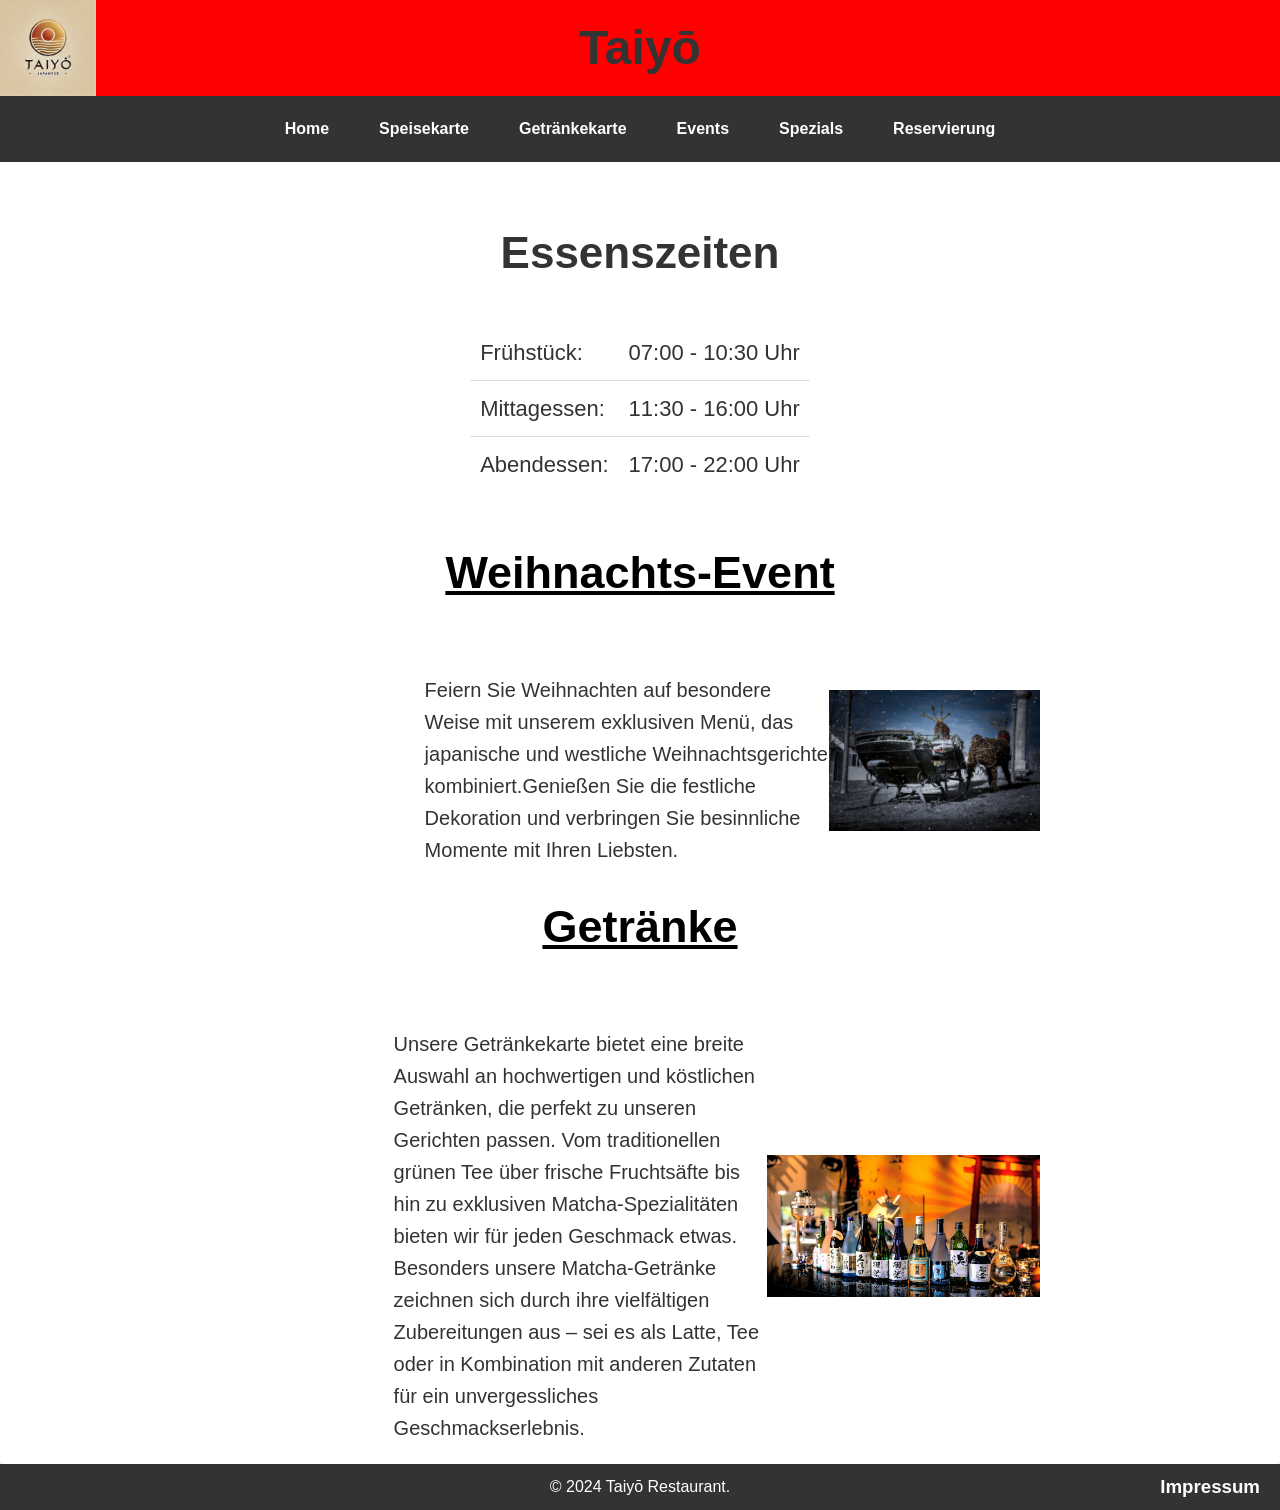
<file: index.html>
<!DOCTYPE html>
<html lang="de">
<head>
    <meta charset="UTF-8">
    <meta name="viewport" content="width=device-width, initial-scale=1.0">
    <title>Taiyō Restaurant</title>
    <link rel="stylesheet" href="CSS/Style.Css">
</head>
<body>
    <div class="container">
        <header>
            <h1>Taiyō</h1>
            <img src="IMG/Logo.webp" alt="Taiyō Logo" class="header-logo">
        </header>
        <nav>
            <a href="index.html">Home</a>
            <a href="Speisekarte.html">Speisekarte</a>
            <a href="Getraenkekarte.html">Getränkekarte</a>
            <a href="Event.html">Events</a>
            <a href="Spezials.html">Spezials</a>
            <a href="Reservierungsformular.html">Reservierung</a>
        </nav>
        <main>
            <section id="Öffnungszeiten">
                <h2>Essenszeiten</h2>
                <table>
                    <tr>
                        <td>Frühstück:</td>
                        <td>07:00 - 10:30 Uhr</td>
                    </tr>
                    <tr>
                        <td>Mittagessen:</td>
                        <td>11:30 - 16:00 Uhr</td>
                    </tr>
                    <tr>
                        <td>Abendessen:</td>
                        <td>17:00 - 22:00 Uhr</td>
                    </tr>
                </table>
            </section>
            <h2><a href="Event.html">Weihnachts-Event</a></h2>
            <div class="weihnachtsbild-container">
                <div class="weihnachtstext-container">
                    <section id="text">
                        <p>Feiern Sie Weihnachten auf besondere Weise mit unserem exklusiven Menü, das japanische und westliche Weihnachtsgerichte kombiniert.Genießen Sie die festliche Dekoration und verbringen Sie besinnliche Momente mit Ihren Liebsten.</p>
                    </section>
                </div>
                <img src="IMG/Weihnachten.jpg" alt="Weihnachtsbild" class="weihnachtsbild">
            </div>
            <h2><a href="Getraenkekarte.html">Getränke</a></h2>
            <div class="Getränkebild-container">
                <div class="Getränkestext-container">
                    <section id="Gtext">
                        <p>Unsere Getränkekarte bietet eine breite Auswahl an hochwertigen und köstlichen Getränken, die perfekt zu unseren Gerichten passen. Vom traditionellen grünen Tee über frische Fruchtsäfte bis hin zu exklusiven Matcha-Spezialitäten bieten wir für jeden Geschmack etwas. Besonders unsere Matcha-Getränke zeichnen sich durch ihre vielfältigen Zubereitungen aus – sei es als Latte, Tee oder in Kombination mit anderen Zutaten für ein unvergessliches Geschmackserlebnis.</p>
                    </section>
                </div>
                <img src="IMG/Getraenke.jpg" alt="Getränke" class="Getränkebild">
            </div>
        </main>
        <footer>
            <p>&copy; 2024 Taiyō Restaurant.</p>
            <h3><a href="Impressum.html">Impressum</a></h3>
        </footer>
    </div>
</body>
</html>
</file>
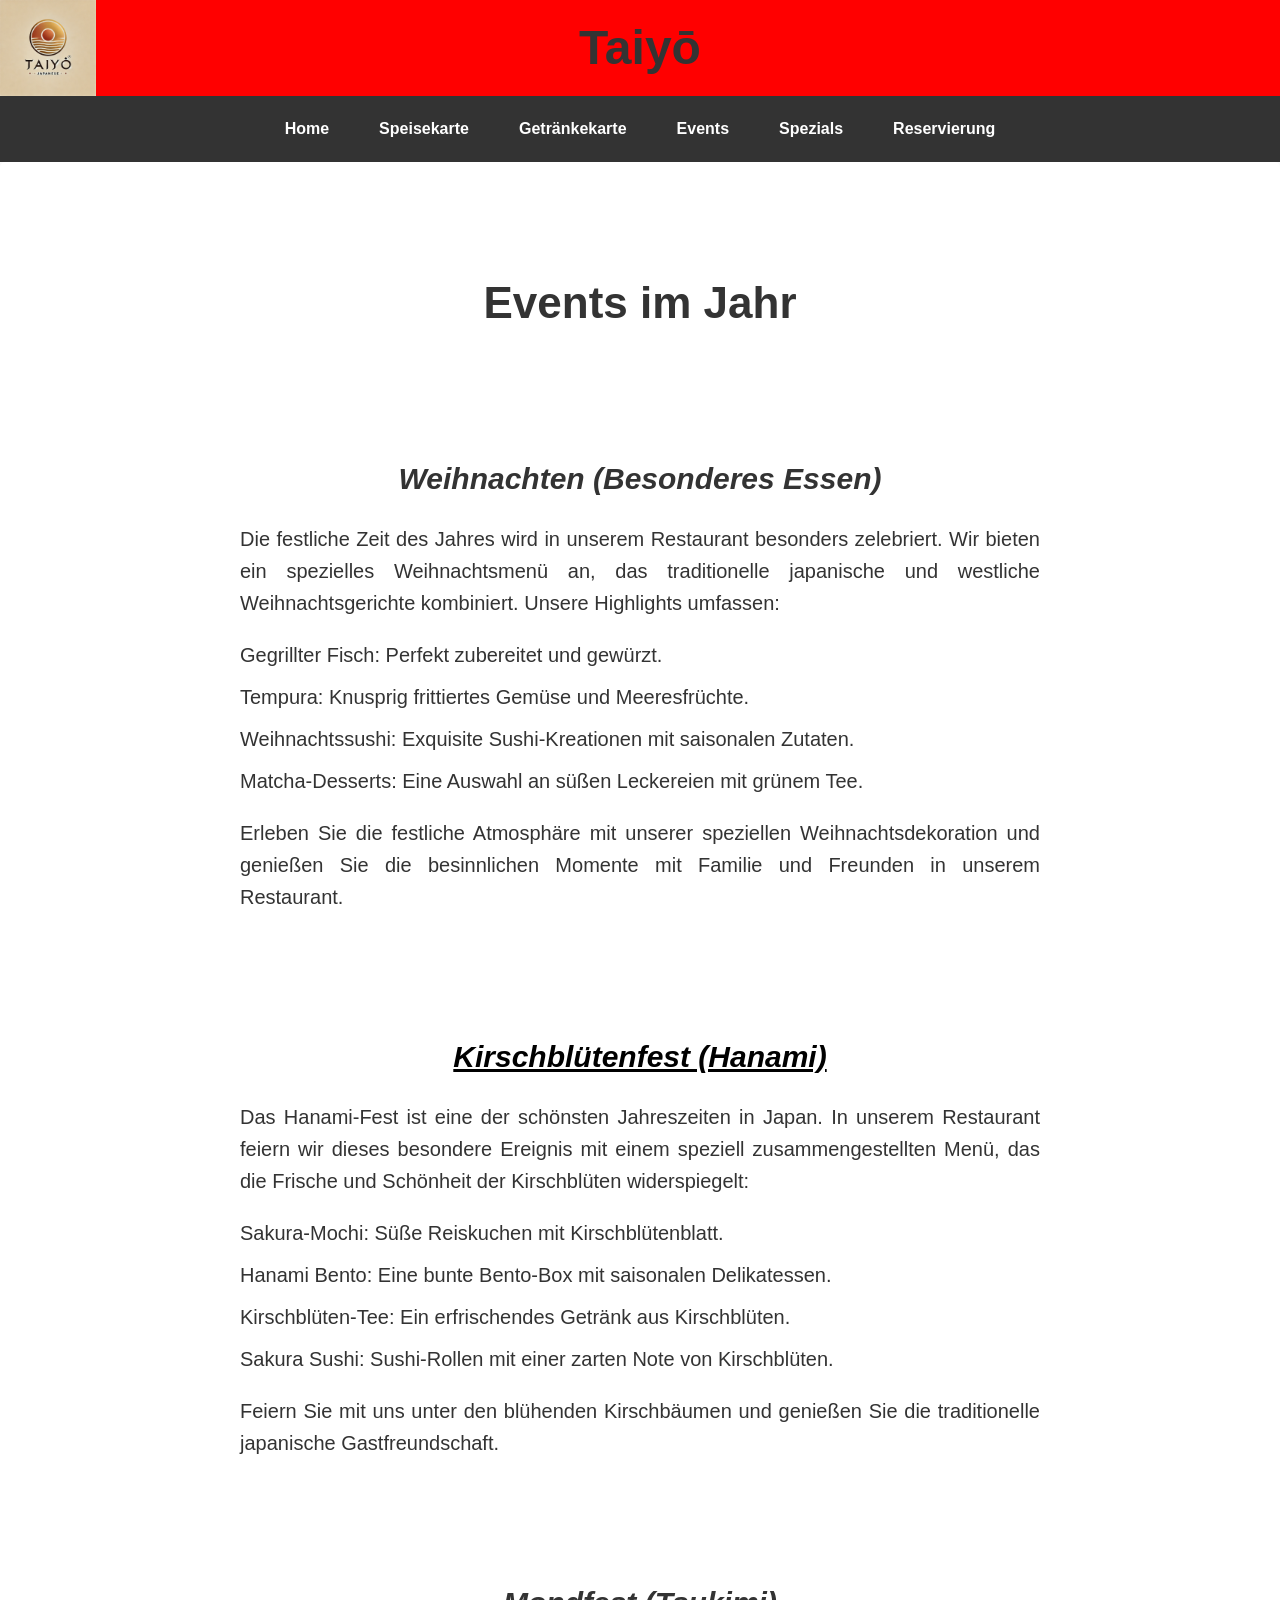
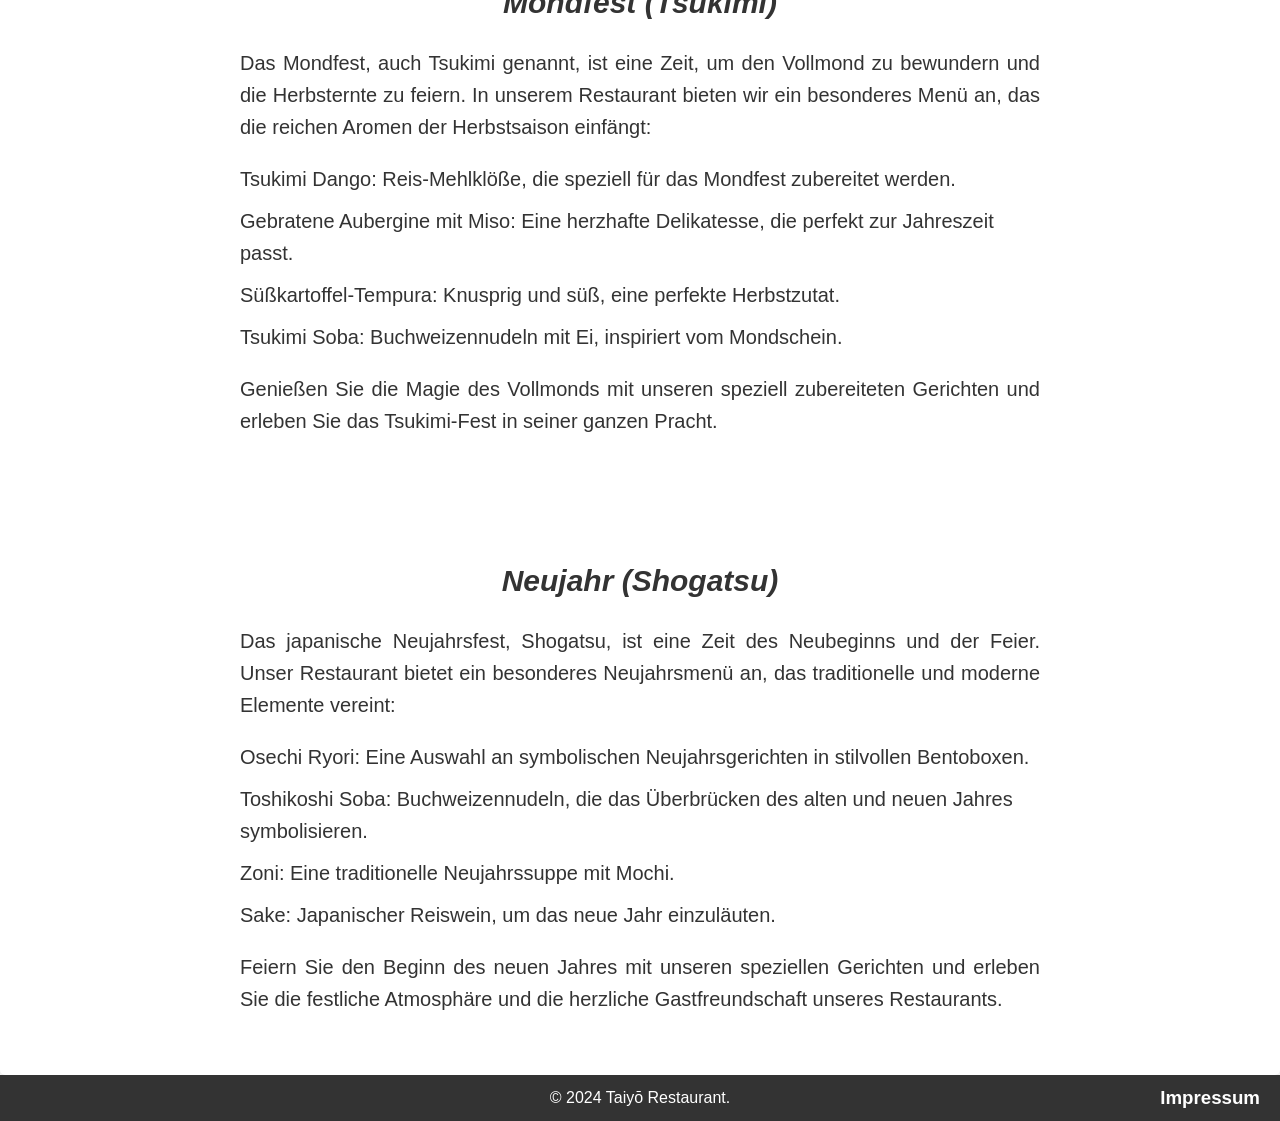
<file: Event.html>
<!DOCTYPE html>
<html lang="de">
<head>
    <meta charset="UTF-8">
    <meta name="viewport" content="width=device-width, initial-scale=1.0">
    <title>Taiyō - Events</title>
    <link rel="stylesheet" href="CSS/Style.Css">
</head>
<body>
    <div class="container">
        <header>
            <h1>Taiyō</h1>
            <img src="IMG/Logo.webp" alt="Taiyō Logo" class="header-logo">
        </header>
        <nav>
            <a href="index.html">Home</a>
            <a href="Speisekarte.html">Speisekarte</a>
            <a href="Getraenkekarte.html">Getränkekarte</a>
            <a href="Event.html">Events</a>
            <a href="Spezials.html">Spezials</a>
            <a href="Reservierungsformular.html">Reservierung</a>
        </nav>
        <main>
            <section id="events">
                <h2>Events im Jahr</h2>
                <article id="weihnachten">
                    <h3><em>Weihnachten (Besonderes Essen)</em></h3>
                    <p>Die festliche Zeit des Jahres wird in unserem Restaurant besonders zelebriert. Wir bieten ein spezielles Weihnachtsmenü an, das traditionelle japanische und westliche Weihnachtsgerichte kombiniert. Unsere Highlights umfassen:</p>
                    <ul>
                        <li>Gegrillter Fisch: Perfekt zubereitet und gewürzt.</li>
                        <li>Tempura: Knusprig frittiertes Gemüse und Meeresfrüchte.</li>
                        <li>Weihnachtssushi: Exquisite Sushi-Kreationen mit saisonalen Zutaten.</li>
                        <li>Matcha-Desserts: Eine Auswahl an süßen Leckereien mit grünem Tee.</li>
                    </ul>
                    <p>Erleben Sie die festliche Atmosphäre mit unserer speziellen Weihnachtsdekoration und genießen Sie die besinnlichen Momente mit Familie und Freunden in unserem Restaurant.</p>
                </article>
                <article id="hanami">
                    <h3><a target="_blank" href="https://de.wikipedia.org/wiki/Hanami"><em>Kirschblütenfest (Hanami)</em></a></h3>
                    <p>Das Hanami-Fest ist eine der schönsten Jahreszeiten in Japan. In unserem Restaurant feiern wir dieses besondere Ereignis mit einem speziell zusammengestellten Menü, das die Frische und Schönheit der Kirschblüten widerspiegelt:</p>
                    <ul>
                        <li>Sakura-Mochi: Süße Reiskuchen mit Kirschblütenblatt.</li>
                        <li>Hanami Bento: Eine bunte Bento-Box mit saisonalen Delikatessen.</li>
                        <li>Kirschblüten-Tee: Ein erfrischendes Getränk aus Kirschblüten.</li>
                        <li>Sakura Sushi: Sushi-Rollen mit einer zarten Note von Kirschblüten.</li>
                    </ul>
                    <p>Feiern Sie mit uns unter den blühenden Kirschbäumen und genießen Sie die traditionelle japanische Gastfreundschaft.</p>
                </article>
                <article id="tsukimi">
                    <h3><em>Mondfest (Tsukimi)</em></h3>
                    <p>Das Mondfest, auch Tsukimi genannt, ist eine Zeit, um den Vollmond zu bewundern und die Herbsternte zu feiern. In unserem Restaurant bieten wir ein besonderes Menü an, das die reichen Aromen der Herbstsaison einfängt:</p>
                    <ul>
                        <li>Tsukimi Dango: Reis-Mehlklöße, die speziell für das Mondfest zubereitet werden.</li>
                        <li>Gebratene Aubergine mit Miso: Eine herzhafte Delikatesse, die perfekt zur Jahreszeit passt.</li>
                        <li>Süßkartoffel-Tempura: Knusprig und süß, eine perfekte Herbstzutat.</li>
                        <li>Tsukimi Soba: Buchweizennudeln mit Ei, inspiriert vom Mondschein.</li>
                    </ul>
                    <p>Genießen Sie die Magie des Vollmonds mit unseren speziell zubereiteten Gerichten und erleben Sie das Tsukimi-Fest in seiner ganzen Pracht.</p>
                </article>
                <article id="shogatsu">
                    <h3><em>Neujahr (Shogatsu)</em></h3>
                    <p>Das japanische Neujahrsfest, Shogatsu, ist eine Zeit des Neubeginns und der Feier. Unser Restaurant bietet ein besonderes Neujahrsmenü an, das traditionelle und moderne Elemente vereint:</p>
                    <ul>
                        <li>Osechi Ryori: Eine Auswahl an symbolischen Neujahrsgerichten in stilvollen Bentoboxen.</li>
                        <li>Toshikoshi Soba: Buchweizennudeln, die das Überbrücken des alten und neuen Jahres symbolisieren.</li>
                        <li>Zoni: Eine traditionelle Neujahrssuppe mit Mochi.</li>
                        <li>Sake: Japanischer Reiswein, um das neue Jahr einzuläuten.</li>
                    </ul>
                    <p>Feiern Sie den Beginn des neuen Jahres mit unseren speziellen Gerichten und erleben Sie die festliche Atmosphäre und die herzliche Gastfreundschaft unseres Restaurants.</p>
                </article>
            </section>
        </main>
        <footer>
            <p>&copy; 2024 Taiyō Restaurant.</p>
            <h3><a href="Impressum.html">Impressum</a></h3>
        </footer>
    </div>
</body>
</html>
</file>
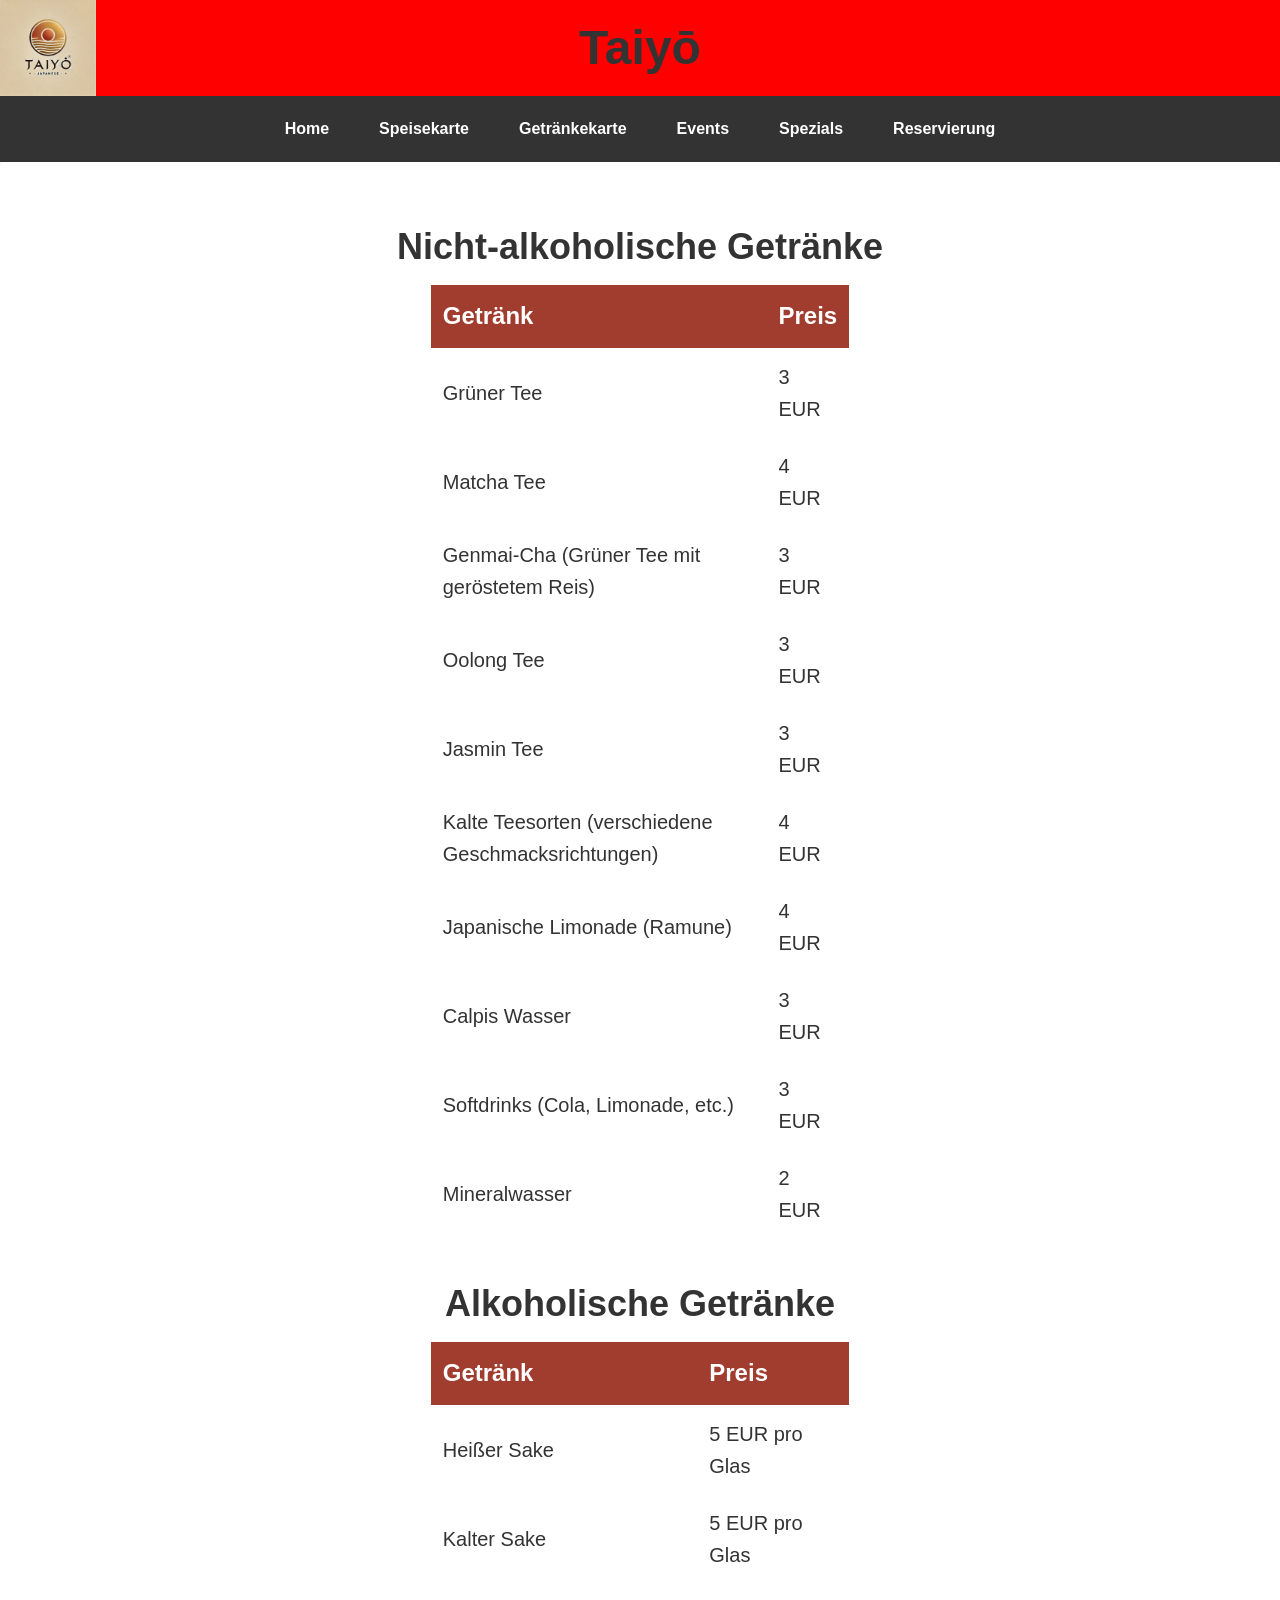
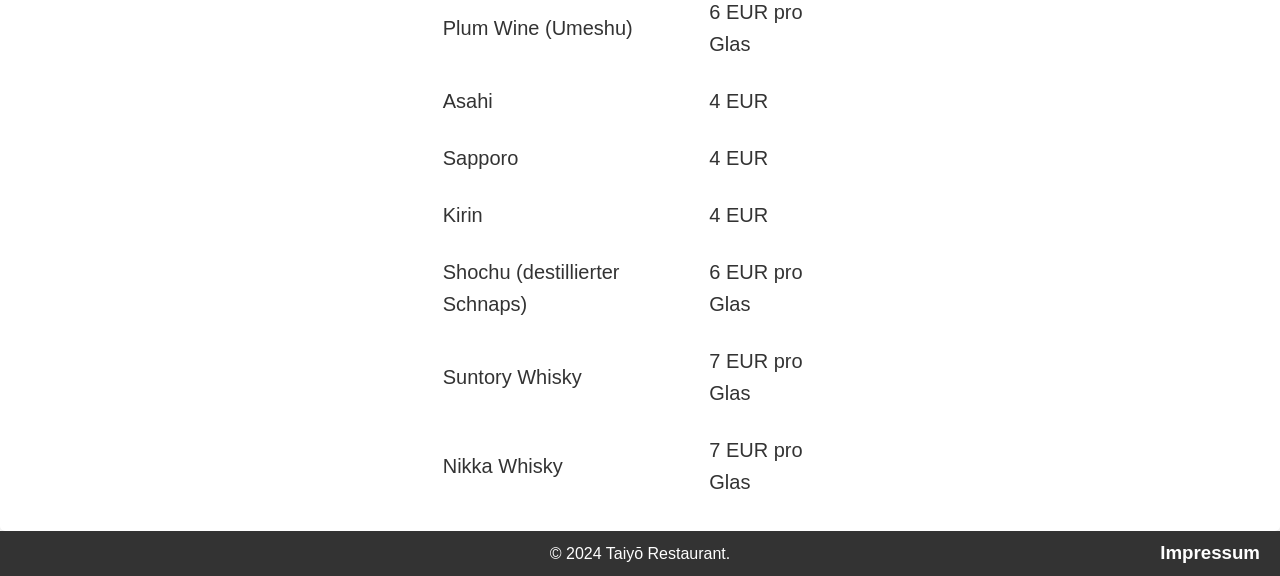
<file: Getraenkekarte.html>
<!DOCTYPE html>
<html lang="de">
<head>
    <meta charset="UTF-8">
    <meta name="viewport" content="width=device-width, initial-scale=1.0">
    <title>Taiyō - Getränke Karte</title>
    <link rel="stylesheet" href="CSS/Style.Css">
</head>
<body>
    <div class="container">
        <header>
            <h1>Taiyō</h1>
            <img src="IMG/Logo.webp" alt="Taiyō Logo" class="header-logo">
        </header>
        <nav>
            <a href="index.html">Home</a>
            <a href="Speisekarte.html">Speisekarte</a>
            <a href="Getraenkekarte.html">Getränkekarte</a>
            <a href="Event.html">Events</a>
            <a href="Spezials.html">Spezials</a>
            <a href="Reservierungsformular.html">Reservierung</a>
        </nav>
        
        <main>
            <section id="Getränke">
                <h3>Nicht-alkoholische Getränke</h3>
                <table class="menu-table">
                    <thead>
                        <tr>
                            <th>Getränk</th>
                            <th>Preis</th>
                        </tr>
                    </thead>
                    <tbody>
                        <tr>
                            <td>Grüner Tee</td>
                            <td>3 EUR</td>
                        </tr>
                        <tr>
                            <td>Matcha Tee</td>
                            <td>4 EUR</td>
                        </tr>
                        <tr>
                            <td>Genmai-Cha (Grüner Tee mit geröstetem Reis)</td>
                            <td>3 EUR</td>
                        </tr>
                        <tr>
                            <td>Oolong Tee</td>
                            <td>3 EUR</td>
                        </tr>
                        <tr>
                            <td>Jasmin Tee</td>
                            <td>3 EUR</td>
                        </tr>
                        <tr>
                            <td>Kalte Teesorten (verschiedene Geschmacksrichtungen)</td>
                            <td>4 EUR</td>
                        </tr>
                        <tr>
                            <td>Japanische Limonade (Ramune)</td>
                            <td>4 EUR</td>
                        </tr>
                        <tr>
                            <td>Calpis Wasser</td>
                            <td>3 EUR</td>
                        </tr>
                        <tr>
                            <td>Softdrinks (Cola, Limonade, etc.)</td>
                            <td>3 EUR</td>
                        </tr>
                        <tr>
                            <td>Mineralwasser</td>
                            <td>2 EUR</td>
                        </tr>
                    </tbody>
                </table>
                
                <h3>Alkoholische Getränke</h3>
                <table class="menu-table">
                    <thead>
                        <tr>
                            <th>Getränk</th>
                            <th>Preis</th>
                        </tr>
                    </thead>
                    <tbody>
                        <tr>
                            <td>Heißer Sake</td>
                            <td>5 EUR pro Glas</td>
                        </tr>
                        <tr>
                            <td>Kalter Sake</td>
                            <td>5 EUR pro Glas</td>
                        </tr>
                        <tr>
                            <td>Plum Wine (Umeshu)</td>
                            <td>6 EUR pro Glas</td>
                        </tr>
                        <tr>
                            <td>Asahi</td>
                            <td>4 EUR</td>
                        </tr>
                        <tr>
                            <td>Sapporo</td>
                            <td>4 EUR</td>
                        </tr>
                        <tr>
                            <td>Kirin</td>
                            <td>4 EUR</td>
                        </tr>
                        <tr>
                            <td>Shochu (destillierter Schnaps)</td>
                            <td>6 EUR pro Glas</td>
                        </tr>
                        <tr>
                            <td>Suntory Whisky</td>
                            <td>7 EUR pro Glas</td>
                        </tr>
                        <tr>
                            <td>Nikka Whisky</td>
                            <td>7 EUR pro Glas</td>
                        </tr>
                    </tbody>
                </table>
            </section>
        </main>

        <footer>
            <p>&copy; 2024 Taiyō Restaurant.</p>
            <h3><a href="Impressum.html">Impressum</a></h3>
        </footer>
    </div>
</body>
</html>
</file>
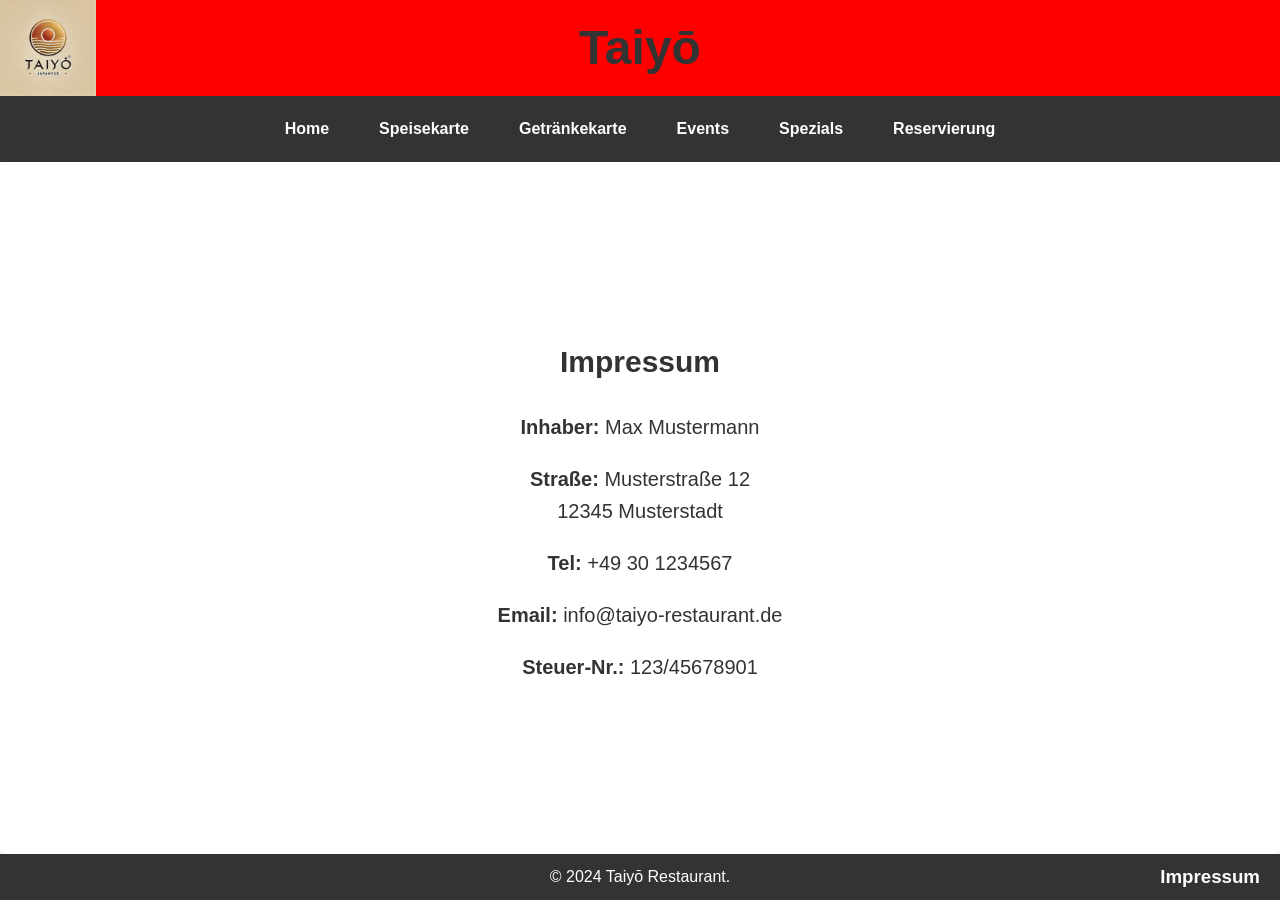
<file: Impressum.html>
<!DOCTYPE html>
<html lang="de">
<head>
    <meta charset="UTF-8">
    <meta name="viewport" content="width=device-width, initial-scale=1.0">
    <title>Taiyō - Impressum</title>
    <link rel="stylesheet" href="CSS/Style.Css">
</head>
<body>
    <div class="container">
        <header>
            <h1>Taiyō</h1>
            <img src="IMG/Logo.webp" alt="Taiyō Logo" class="header-logo">
        </header>
        <nav>
            <a href="index.html">Home</a>
            <a href="Speisekarte.html">Speisekarte</a>
            <a href="Getraenkekarte.html">Getränkekarte</a>
            <a href="Event.html">Events</a>
            <a href="Spezials.html">Spezials</a>
            <a href="Reservierungsformular.html">Reservierung</a>
        </nav>
        <main>
            <section id="impressum">
                <h2>Impressum</h2>
                <p><strong>Inhaber:</strong> Max Mustermann</p>
                <p><strong>Straße:</strong> Musterstraße 12<br>
                12345 Musterstadt</p>
                <p><strong>Tel:</strong> +49 30 1234567</p>
                <p><strong>Email:</strong> info@taiyo-restaurant.de</p>
                <p><strong>Steuer-Nr.:</strong> 123/45678901</p>
            </section>
        </main>
        <footer>
            <p>&copy; 2024 Taiyō Restaurant.</p>
            <h3><a href="Impressum.html">Impressum</a></h3>
        </footer>
    </div>
</body>
</html>
</file>
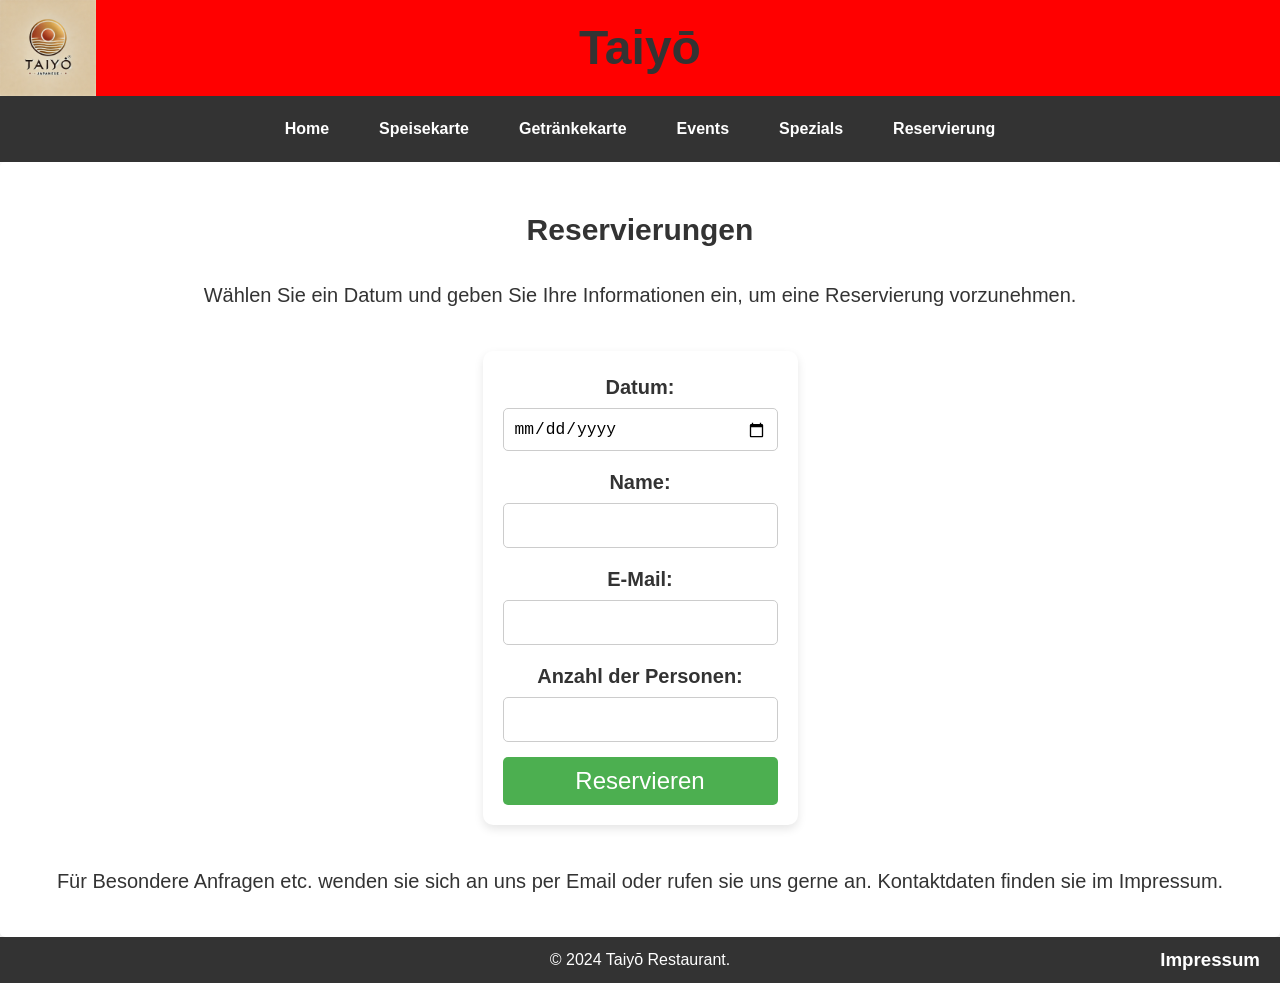
<file: Reservierungsformular.html>
<!DOCTYPE html>
<html lang="de">
<head>
    <meta charset="UTF-8">
    <meta name="viewport" content="width=device-width, initial-scale=1.0">
    <title>Taiyō - Reservierungen</title>
    <link rel="stylesheet" href="CSS/Style.Css">
    <script>
        document.addEventListener('DOMContentLoaded', function () {
            const form = document.getElementById('reservation-form');
            const successMessage = document.getElementById('success-message');

            form.addEventListener('submit', function (event) {
                event.preventDefault();

                const date = form.date.value.trim();
                const name = form.name.value.trim();
                const email = form.email.value.trim();
                const persons = form.persons.value.trim();

                if (!date || !name || !email || !persons) {
                    alert('Bitte füllen Sie alle Felder aus.');
                    return;
                }

                const table = Math.floor(Math.random() * 10) + 1;
                successMessage.textContent = `Reservierung erfolgreich! Tisch ${table} am ${date} für ${persons} Person(en) wurde reserviert.`;
                successMessage.style.display = 'block';

                form.reset();
            });
        });
    </script>
</head>
<body>
    <div class="container">
        <header>
            <h1>Taiyō</h1>
            <img src="IMG/Logo.webp" alt="Taiyō Logo" class="header-logo">
        </header>
        <nav>
            <a href="index.html">Home</a>
            <a href="Speisekarte.html">Speisekarte</a>
            <a href="Getraenkekarte.html">Getränkekarte</a>
            <a href="Event.html">Events</a>
            <a href="Spezials.html">Spezials</a>
            <a href="Reservierungsformular.html" class="active">Reservierung</a>
        </nav>
    <main>
        <section>
            <h2>Reservierungen</h2>
            <p>Wählen Sie ein Datum und geben Sie Ihre Informationen ein, um eine Reservierung vorzunehmen.</p>
        </section>

        <form id="reservation-form">
            <div class="form-group">
                <label for="date">Datum:</label>
                <input type="date" id="date" name="date" required>
            </div>

            <div class="form-group">
                <label for="name">Name:</label>
                <input type="text" id="name" name="name" required>
            </div>

            <div class="form-group">
                <label for="email">E-Mail:</label>
                <input type="email" id="email" name="email" required>
            </div>

            <div class="form-group">
                <label for="persons">Anzahl der Personen:</label>
                <input type="number" id="persons" name="persons" min="1" required>
            </div>

            <button type="submit">Reservieren</button>
        </form>

        <p id="success-message"></p>
        <p>Für Besondere Anfragen etc. wenden sie sich an uns per Email oder rufen sie uns gerne an. Kontaktdaten finden sie im Impressum. </p>
    </main>

    <footer>
        <p>&copy; 2024 Taiyō Restaurant.</p>
        <h3><a href="Impressum.html">Impressum</a></h3>
    </footer>
</body>
</html>
</file>
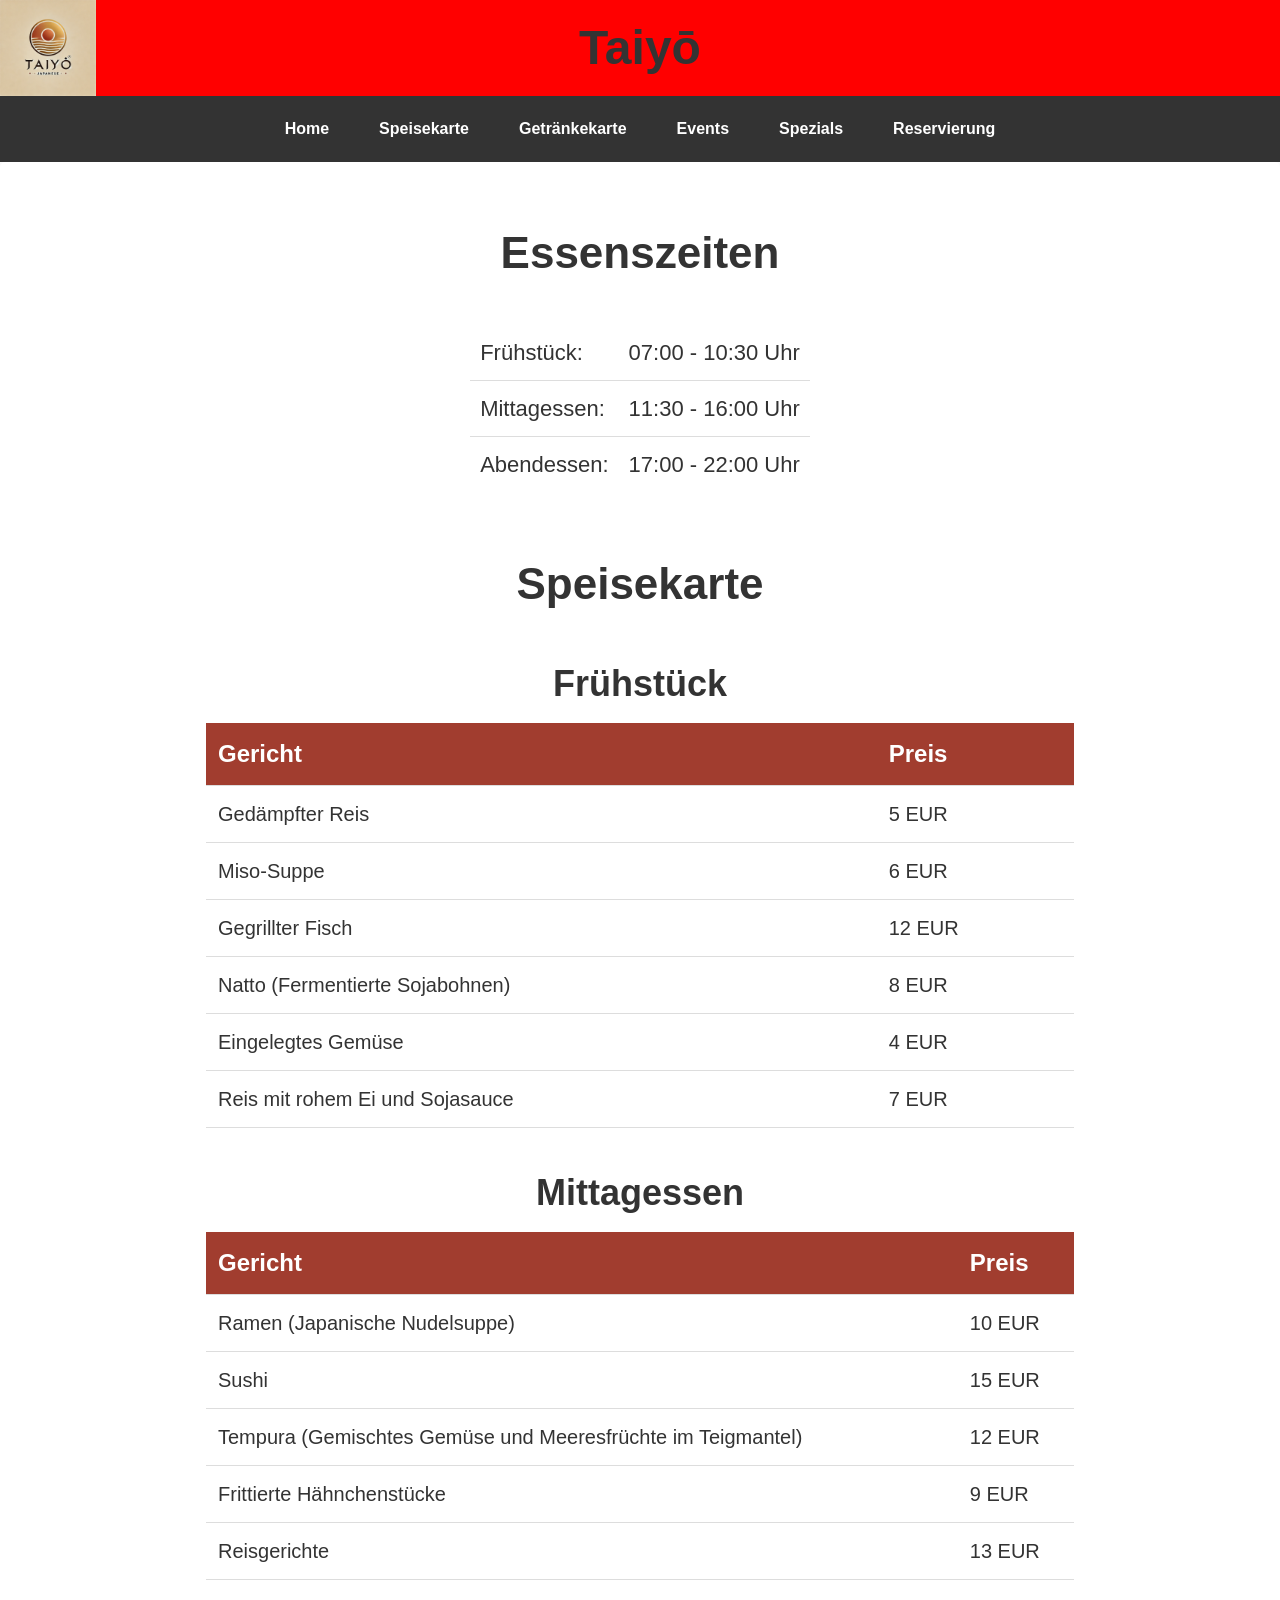
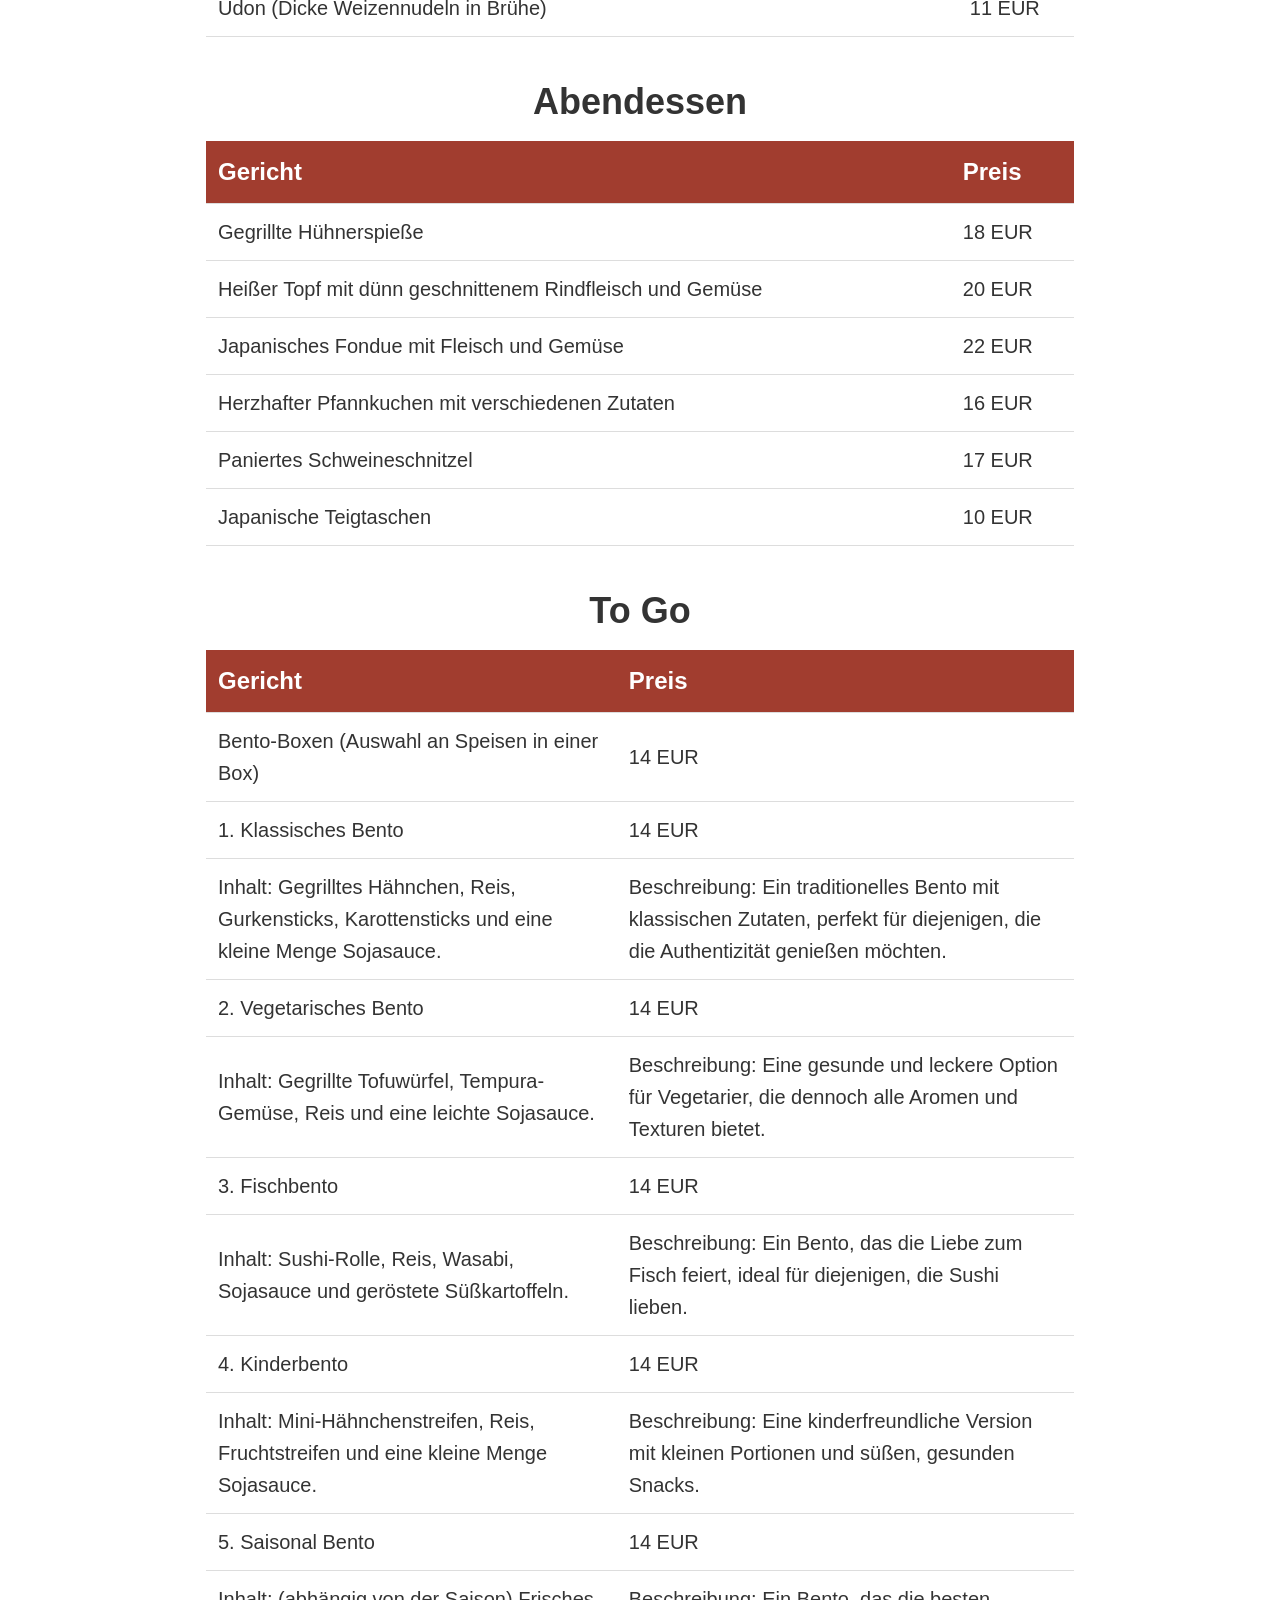
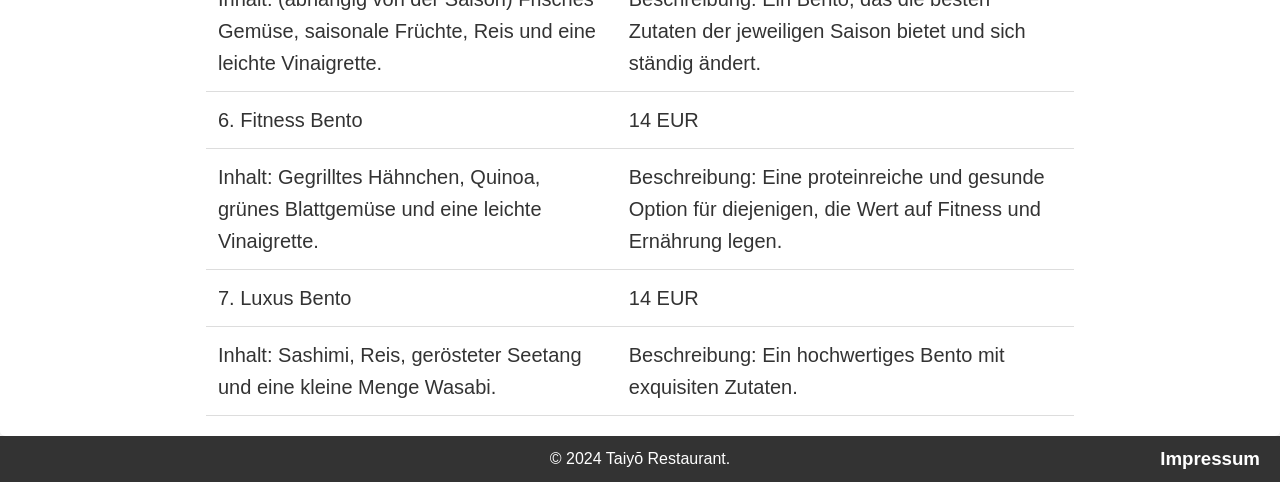
<file: Speisekarte.html>
<!DOCTYPE html>
<html lang="de">
<head>
    <meta charset="UTF-8">
    <meta name="viewport" content="width=device-width, initial-scale=1.0">
    <title>Taiyō - Speisekarte</title>
    <link rel="stylesheet" href="CSS/Style.Css">
</head>
<body>
    <div class="container">
        <header>
            <h1>Taiyō</h1>
            <img src="IMG/Logo.webp" alt="Taiyō Logo" class="header-logo">
        </header>
        <nav>
            <a href="index.html">Home</a>
            <a href="Speisekarte.html">Speisekarte</a>
            <a href="Getraenkekarte.html">Getränkekarte</a>
            <a href="Event.html">Events</a>
            <a href="Spezials.html">Spezials</a>
            <a href="Reservierungsformular.html">Reservierung</a>
        </nav>
    
    <main>
        <section id="Öffnungszeiten">
            <h2>Essenszeiten</h2>
            <table>
                <tr>
                    <td>Frühstück:</td>
                    <td>07:00 - 10:30 Uhr</td>
                </tr>
                <tr>
                    <td>Mittagessen:</td>
                    <td>11:30 - 16:00 Uhr</td>
                </tr>
                <tr>
                    <td>Abendessen:</td>
                    <td>17:00 - 22:00 Uhr</td>
                </tr>
            </table>
        </section>

        <section id="menu">
            <h2>Speisekarte</h2>
            
            <h3>Frühstück</h3>
            <table class="menu-table">
                <thead>
                    <tr>
                        <th>Gericht</th>
                        <th>Preis</th>
                    </tr>
                </thead>
                <tbody>
                    <tr>
                        <td>Gedämpfter Reis</td>
                        <td>5 EUR</td>
                    </tr>
                    <tr>
                        <td>Miso-Suppe</td>
                        <td>6 EUR</td>
                    </tr>
                    <tr>
                        <td>Gegrillter Fisch</td>
                        <td>12 EUR</td>
                    </tr>
                    <tr>
                        <td>Natto (Fermentierte Sojabohnen)</td>
                        <td>8 EUR</td>
                    </tr>
                    <tr>
                        <td>Eingelegtes Gemüse</td>
                        <td>4 EUR</td>
                    </tr>
                    <tr>
                        <td>Reis mit rohem Ei und Sojasauce</td>
                        <td>7 EUR</td>
                    </tr>
                </tbody>
            </table>
            
            <h3>Mittagessen</h3>
            <table class="menu-table">
                <thead>
                    <tr>
                        <th>Gericht</th>
                        <th>Preis</th>
                    </tr>
                </thead>
                <tbody>
                    <tr>
                        <td>Ramen (Japanische Nudelsuppe)</td>
                        <td>10 EUR</td>
                    </tr>
                    <tr>
                        <td>Sushi</td>
                        <td>15 EUR</td>
                    </tr>
                    <tr>
                        <td>Tempura (Gemischtes Gemüse und Meeresfrüchte im Teigmantel)</td>
                        <td>12 EUR</td>
                    </tr>
                    <tr>
                        <td>Frittierte Hähnchenstücke</td>
                        <td>9 EUR</td>
                    </tr>
                    <tr>
                        <td>Reisgerichte</td>
                        <td>13 EUR</td>
                    </tr>
                    <tr>
                        <td>Udon (Dicke Weizennudeln in Brühe)</td>
                        <td>11 EUR</td>
                    </tr>
                </tbody>
            </table>

            <h3>Abendessen</h3>
            <table class="menu-table">
                <thead>
                    <tr>
                        <th>Gericht</th>
                        <th>Preis</th>
                    </tr>
                </thead>
                <tbody>
                    <tr>
                        <td>Gegrillte Hühnerspieße</td>
                        <td>18 EUR</td>
                    </tr>
                    <tr>
                        <td>Heißer Topf mit dünn geschnittenem Rindfleisch und Gemüse</td>
                        <td>20 EUR</td>
                    </tr>
                    <tr>
                        <td>Japanisches Fondue mit Fleisch und Gemüse</td>
                        <td>22 EUR</td>
                    </tr>
                    <tr>
                        <td>Herzhafter Pfannkuchen mit verschiedenen Zutaten</td>
                        <td>16 EUR</td>
                    </tr>
                    <tr>
                        <td>Paniertes Schweineschnitzel</td>
                        <td>17 EUR</td>
                    </tr>
                    <tr>
                        <td>Japanische Teigtaschen</td>
                        <td>10 EUR</td>
                    </tr>
                </tbody>
            </table>

            <h3>To Go</h3>
            <table class="menu-table">
                <thead>
                    <tr>
                        <th>Gericht</th>
                        <th>Preis</th>
                    </tr>
                </thead>
                <tbody>
                    <tr>
                        <td>Bento-Boxen (Auswahl an Speisen in einer Box)</td>
                        <td>14 EUR</td>
                    </tr>
                    <tr>
                        <td>1. Klassisches Bento</td>
                        <td>14 EUR</td>
                    </tr>
                    <tr>
                        <td>Inhalt: Gegrilltes Hähnchen, Reis, Gurkensticks, Karottensticks und eine kleine Menge Sojasauce.</td>
                        <td>Beschreibung: Ein traditionelles Bento mit klassischen Zutaten, perfekt für diejenigen, die die Authentizität genießen möchten.</td>
                    </tr>
                    <tr>
                        <td>2. Vegetarisches Bento</td>
                        <td>14 EUR</td>
                    </tr>
                    <tr>
                        <td>Inhalt: Gegrillte Tofuwürfel, Tempura-Gemüse, Reis und eine leichte Sojasauce.</td>
                        <td>Beschreibung: Eine gesunde und leckere Option für Vegetarier, die dennoch alle Aromen und Texturen bietet.</td>
                    </tr>
                    <tr>
                        <td>3. Fischbento</td>
                        <td>14 EUR</td>
                    </tr>
                    <tr>
                        <td>Inhalt: Sushi-Rolle, Reis, Wasabi, Sojasauce und geröstete Süßkartoffeln.</td>
                        <td>Beschreibung: Ein Bento, das die Liebe zum Fisch feiert, ideal für diejenigen, die Sushi lieben.</td>
                    </tr>
                    <tr>
                        <td>4. Kinderbento</td>
                        <td>14 EUR</td>
                    </tr>
                    <tr>
                        <td>Inhalt: Mini-Hähnchenstreifen, Reis, Fruchtstreifen und eine kleine Menge Sojasauce.</td>
                        <td>Beschreibung: Eine kinderfreundliche Version mit kleinen Portionen und süßen, gesunden Snacks.</td>
                    </tr>
                    <tr>
                        <td>5. Saisonal Bento</td>
                        <td>14 EUR</td>
                    </tr>
                    <tr>
                        <td>Inhalt: (abhängig von der Saison) Frisches Gemüse, saisonale Früchte, Reis und eine leichte Vinaigrette.</td>
                        <td>Beschreibung: Ein Bento, das die besten Zutaten der jeweiligen Saison bietet und sich ständig ändert.</td>
                    </tr>
                    <tr>
                        <td>6. Fitness Bento</td>
                        <td>14 EUR</td>
                    </tr>
                    <tr>
                        <td>Inhalt: Gegrilltes Hähnchen, Quinoa, grünes Blattgemüse und eine leichte Vinaigrette.</td>
                        <td>Beschreibung: Eine proteinreiche und gesunde Option für diejenigen, die Wert auf Fitness und Ernährung legen.</td>
                    </tr>
                    <tr>
                        <td>7. Luxus Bento</td>
                        <td>14 EUR</td>
                    </tr>
                    <tr>
                        <td>Inhalt: Sashimi, Reis, gerösteter Seetang und eine kleine Menge Wasabi.</td>
                        <td>Beschreibung: Ein hochwertiges Bento mit exquisiten Zutaten.</td>
                    </tr>
                </tbody>
            </table>
        </section>
    </main>

    <footer>
        <p>&copy; 2024 Taiyō Restaurant.</p>
        <h3><a href="Impressum.html">Impressum</a></h3>
    </footer>
    </div>
</body>
</html>
</file>
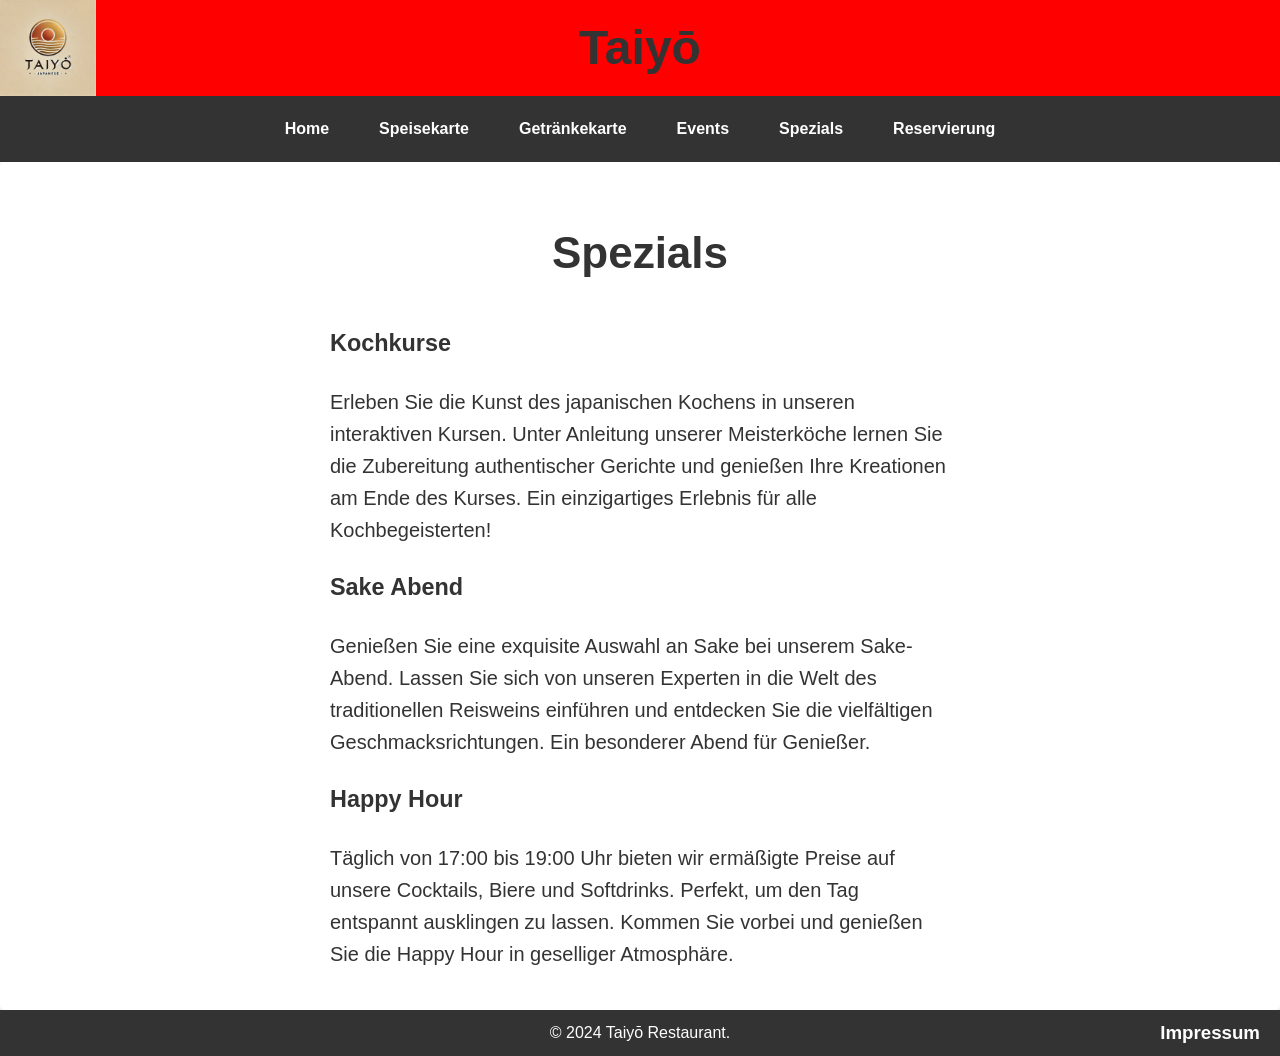
<file: Spezials.html>
<!DOCTYPE html>
<html lang="de">
<head>
    <meta charset="UTF-8">
    <meta name="viewport" content="width=device-width, initial-scale=1.0">
    <title>Taiyō - Spezials</title>
    <link rel="stylesheet" href="CSS/Style.Css">
</head>
<body>
    <div class="container">
        <header>
            <h1>Taiyō</h1>
            <img src="IMG/Logo.webp" alt="Taiyō Logo" class="header-logo">
        </header>
        <nav>
            <a href="index.html">Home</a>
            <a href="Speisekarte.html">Speisekarte</a>
            <a href="Getraenkekarte.html">Getränkekarte</a>
            <a href="Event.html">Events</a>
            <a href="Spezials.html">Spezials</a>
            <a href="Reservierungsformular.html">Reservierung</a>
        </nav>

        <main>
            <section id="spezials">
                <h2>Spezials</h2>

                <article id="kochkurse">
                    <h3>Kochkurse</h3>
                    <p>Erleben Sie die Kunst des japanischen Kochens in unseren interaktiven Kursen. Unter Anleitung unserer Meisterköche lernen Sie die Zubereitung authentischer Gerichte und genießen Ihre Kreationen am Ende des Kurses. Ein einzigartiges Erlebnis für alle Kochbegeisterten!</p>
                </article>

                <article id="sake-abend">
                    <h3>Sake Abend</h3>
                    <p>Genießen Sie eine exquisite Auswahl an Sake bei unserem Sake-Abend. Lassen Sie sich von unseren Experten in die Welt des traditionellen Reisweins einführen und entdecken Sie die vielfältigen Geschmacksrichtungen. Ein besonderer Abend für Genießer.</p>
                </article>

                <article id="happy-hour">
                    <h3>Happy Hour</h3>
                    <p>Täglich von 17:00 bis 19:00 Uhr bieten wir ermäßigte Preise auf unsere Cocktails, Biere und Softdrinks. Perfekt, um den Tag entspannt ausklingen zu lassen. Kommen Sie vorbei und genießen Sie die Happy Hour in geselliger Atmosphäre.</p>
                </article>
            </section>
        </main>

        <footer>
            <p>&copy; 2024 Taiyō Restaurant.</p>
            <h3><a href="Impressum.html">Impressum</a></h3>
        </footer>
    </div>
</body>
</html>
</file>
<file: CSS/Style.Css>
body {
    margin: 0;
    font-family: Arial, sans-serif;
    line-height: 1.6;
    background-color: #fdfdfd;
    color: #333;
}

.container {
    display: grid;
    grid-template-columns: 1fr;
    grid-template-rows: 6em auto 1fr auto;
    grid-template-areas: 
        "header"
        "nav"
        "main"
        "footer";
    height: 100vh;
}

header {
    grid-area: header;
    background: #ff0000;
    padding: 20px;
    display: flex;
    justify-content: center;
    align-items: center;
    position: relative;
}

header h1 {
    margin: 0;
    font-size: 3em;
    color: #333;
    z-index: 1;
}

header .header-logo {
    position: absolute;
    left: 0;
    width: 96px;
    height: auto;
}

nav {
    font-size: 1em;
    grid-area: nav;
    background: #333;
    color: #fff;
    display: flex;
    justify-content: center;
    align-items: center;
    gap: 20px;
    padding: 10px;
}

nav a {
    color: white;
    text-decoration: none;
    font-weight: bold;
    padding: 10px 15px;
    border-radius: 5px;
    transition: background-color 0.3s, color 0.3s;
}

nav a:hover {
    background-color: #FFD700;
    color: #333;
}

main {
    grid-area: main;
    padding: 20px;
    background: #fff;
    box-shadow: 0 2px 5px rgba(0, 0, 0, 0.1);
    font-size: 1.25em; 
    display: flex;
    border-radius: 5px;
    justify-content: center;
    align-items: center;
    flex-direction: column;
    text-align: center;
}

.weihnachtsbild-container {
    display: flex;
    justify-content: center;
    align-items: center;
    margin-top: 20px;
}

.weihnachtsbild {
    max-width: 17%;
    height: auto;
    margin-right: 11em;
}

#text p {
    text-align: left;
    width: 50%;
    margin: 0 auto;
    margin-top: 1em;
    margin-right: 0;
}

.Getränkebild-container {
    display: flex;
    justify-content: center;
    align-items: center;
    margin-top: 20px;
}

.Getränkebild {
    max-width: 22%;
    height: auto;
    margin-right: 11em;
}

#Gtext p {
    text-align: left;
    width: 50%;
    margin: 0 auto;
    margin-top: 1em;
    margin-right: 0;
}

h2 a {
    text-decoration: underline;
    color: #000;
    font-weight: bold;
    font-size: 1.5em;
}

h2 a:hover {
    color: #ff0000;
}
#Öffnungszeiten h2 {
    font-size: 2.2em;
}
#Öffnungszeiten table {
    width: 100%;
    border-collapse: collapse;
    margin-bottom: 20px;
    text-align: left;
}

#Öffnungszeiten table td {
    font-size: 1.1em;
    padding: 10px;
    border-bottom: 1px solid #ddd;
}

#Öffnungszeiten table tr:last-child td {
    border-bottom: none;
}

#menu h2{
    font-size: 2.2em;
    margin-bottom: 10px;
    color: #333;
}

#menu .menu-table {
    width: 70%;
    margin:0 auto;
    border-collapse: collapse;
}

#menu .menu-table th, #menu .menu-table td {
    font-size: 1em;
    padding: 12px;
    text-align: left;
    border-bottom: 1px solid #ddd;
}

#menu .menu-table th {
    background-color: #a13d2f;
    color: #fff;
    font-size: 1.2em;
}

#menu .menu-table tbody tr:hover {
    background-color: #f2f2f2;
}

#menu h3 {
    font-size: 1.8em;
    margin-bottom: 10px;
    color: #333;
}

#Getränke h2{
    font-size: 2.2em;
    margin-bottom: 10px;
    color: #333;
}

#Getränke .menu-table {
    text-align: left;
    width: 70%;
    margin:0 auto;
    border-collapse: collapse;
}

#Getränke .menu-table th, #Getränke .menu-table td {
    font-size: 1em;
    padding: 12px;
    text-align: left;
    border-bottom: 1px solid #ffffff;
}

#Getränke .menu-table th {
    background-color: #a13d2f;
    color: #fff;
    font-size: 1.2em;
}

#Getränke .menu-table tbody tr:hover {
    background-color: #f2f2f2;
}

#Getränke h3 {
    font-size: 1.8em;
    margin-bottom: 10px;
    color: #333;
}

#events {
    display: grid;
    gap: 30px;
    margin-top: 50px;
}

#events h2 {
    font-size: 2.2em;
}

#hanami a{
	font-weight:bold;
	text-decoration:none;
	color:black;
	text-decoration:underline;
}

#hanami a:hover{
	color: #ff0000;
}

#weihnachten, #hanami, #tsukimi, #shogatsu {
    text-align: left;
    margin: 0 auto;
    padding: 20px;
    max-width: 800px;
}

#weihnachten ul, #hanami ul, #tsukimi ul, #shogatsu ul {
    list-style-type: none;
    padding: 0;
    margin: 0;
}

#weihnachten ul li, #hanami ul li, #tsukimi ul li, #shogatsu ul li {
    margin-bottom: 10px;
}

#weihnachten h3, #hanami h3, #tsukimi h3, #shogatsu h3 {
    text-align: center;
    font-size: 1.5em;
    margin-bottom: 20px;
}

#weihnachten p, #hanami p, #tsukimi p, #shogatsu p {
    text-align: justify;
    line-height: 1.6;
}

#spezials{
    text-align: left;   
    width: 50%;         
    margin: 0 auto;
}

#spezials h2{
    font-size:2.2em;
    text-align: center;
}

.page-section {
    padding: 20px;
    border-radius: 8px;
    box-shadow: 0 2px 5px rgba(0, 0, 0, 0.1);
    max-width: 800px;
    margin: 0 auto;
}

footer {
    grid-area: footer;
    background: #333;
    color: white;
    display: flex;
    justify-content: center; 
    align-items: center;
    position: relative; 
    padding: 10px 20px;
}

footer p {
    margin: 0;
}

footer h3 {
    position: absolute;
    right: 20px;
    margin: 0;
}

footer a {
    color: white;
    text-decoration: none;
    font-weight: bold;
    transition: color 0.3s;
}

footer a:hover {
    color: #FFD700;
}

#reservation-form {
    background-color: #fff;
    padding: 20px;
    border-radius: 10px;
    box-shadow: 0 4px 10px rgba(0, 0, 0, 0.1);
    max-width: 600px;
    margin: 20px auto;
}

#reservation-form h2 {
    text-align: center;
    color: #222;
}

#reservation-form .form-group {
    margin-bottom: 15px;
}

#reservation-form label {
    font-weight: bold;
    display: block;
    margin-bottom: 5px;
}

#reservation-form input[type="date"]#date,
#reservation-form input[type="text"]#name,
#reservation-form input[type="email"]#email,
#reservation-form input[type="number"]#persons {
    width: 100%;
    padding: 10px;
    font-size: 1em;
    border: 1px solid #ccc;
    border-radius: 5px;
    box-sizing: border-box;
}

#reservation-form input[type="date"]:focus,
#reservation-form input[type="text"]:focus,
#reservation-form input[type="email"]:focus,
#reservation-form input[type="number"]:focus {
    border-color: #4CAF50;
    outline: none;
}

#reservation-form button {
    background-color: #4CAF50;
    color: white;
    padding: 10px 20px;
    border: none;
    font-size: 1.2em;
    cursor: pointer;
    border-radius: 5px;
    width: 100%;
}

#reservation-form button:hover {
    background-color: #45a049;
}

#success-message {
    color: #4CAF50;
    font-weight: bold;
    text-align: center;
    margin-top: 20px;
    display: none;
}

@media (max-width: 768px) {
    header h1 {
        font-size: 2em;
    }

    nav {
        flex-direction: column;
        gap: 10px;
    }

    main {
        font-size: 1em;
        padding: 15px;
        flex-direction: column;
    }

    .weihnachtsbild-container,
    .Getränkebild-container {
        flex-direction: column;
        align-items: center;
        margin-top: 15px;
    }

    .weihnachtsbild,
    .Getränkebild {
        max-width: 80%;
        margin: 0 auto;
    }

    #text p,
    #Gtext p {
        width: 90%;
        margin: 10px auto;
        text-align: center;
    }
}

@media (max-width: 480px) {
    header h1 {
        font-size: 1.5em;
    }

    nav {
        font-size: 0.9em;
    }

    main {
        font-size: 0.9em;
        padding: 10px;
        flex-direction: column;
    }

    .weihnachtsbild-container,
    .Getränkebild-container {
        flex-direction: column;
        align-items: center;
        gap: 10px;
    }

    .weihnachtsbild,
    .Getränkebild {
        max-width: 90%;
        margin: 0 auto;
    }

    #text p,
    #Gtext p {
        width: 100%;
        margin: 10px auto;
        text-align: center;
    }

    footer h3 {
        font-size: 0.8em;
    }
}
</file>
